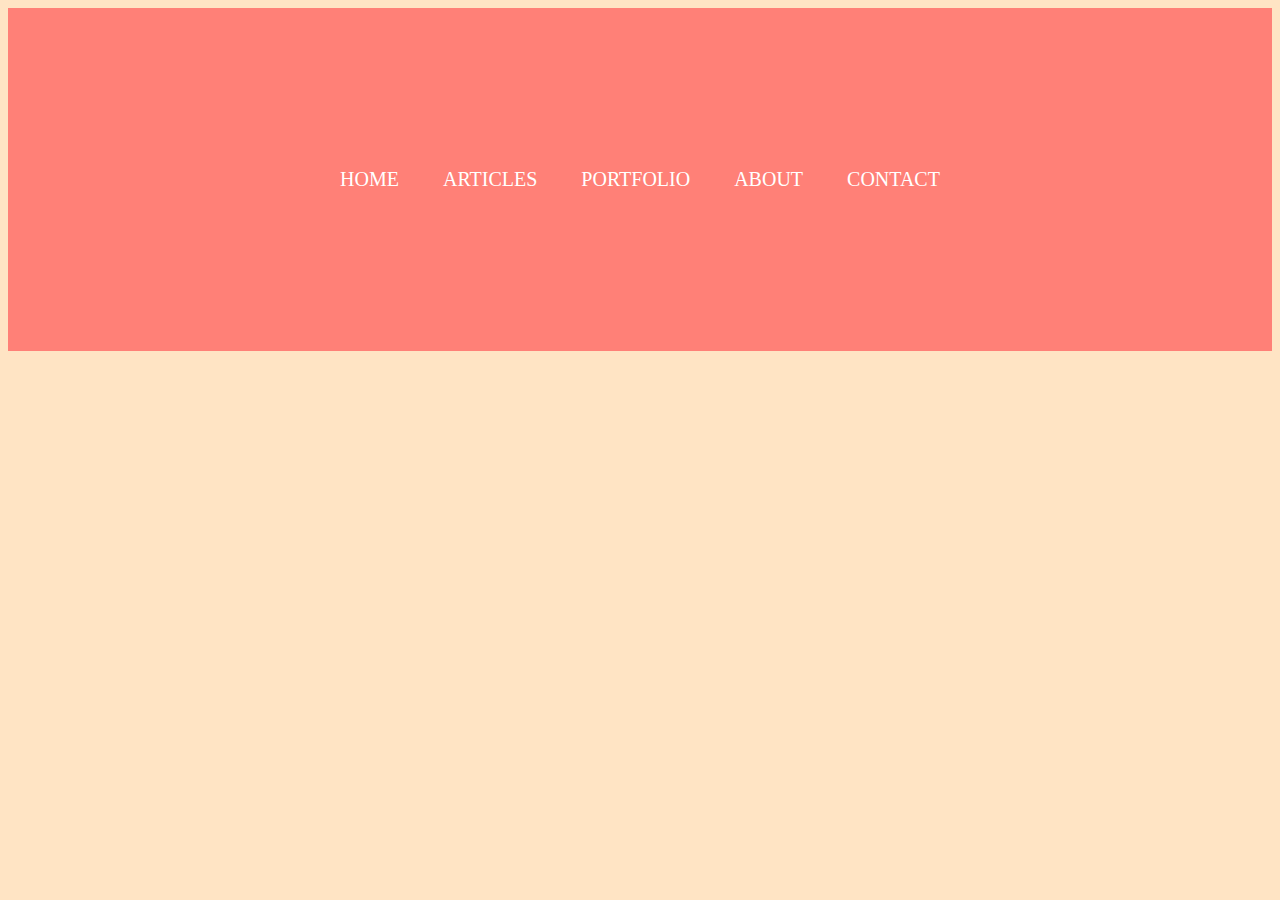
<file: navigationbar.html>
<!DOCTYPE html>
<html lang="en">

<head>
    <meta charset="UTF-8">
    <meta name="viewport" content="width=device-width, initial-scale=1.0">
    <title>Document</title>
</head>
<style>
body{
    background-color: bisque;
}
    div.container {
        font-family: Raleway;
        margin: 0 auto;
        padding: 10em 3em;
        text-align: center;
    }

    div.container a {
        color: #FFF;
        text-decoration: none;
        font: 20px Raleway;
        margin: 0px 10px;
        padding: 10px 10px;
        position: relative;
        z-index: 0;
        cursor: pointer;
    }

    .red {
        background: #ff8077;
    }

    div.topBotomBordersOut a:before,
    div.topBotomBordersOut a:after {
        position: absolute;
        left: 0px;
        width: 100%;
        height: 2px;
        background: #FFF;
        content: "";
        opacity: 0;
        transition: all 0.3s;
    }

    div.topBotomBordersOut a:before {
        top: 0px;
        transform: translateY(10px);
    }

    div.topBotomBordersOut a:after {
        bottom: 0px;
        transform: translateY(-10px);
    }

    div.topBotomBordersOut a:hover:before,
    div.topBotomBordersOut a:hover:after {
        opacity: 1;
        transform: translateY(0px);
    }
</style>

<body>
    <div class="container red topBotomBordersOut">
        <a>HOME</a>
        <a>ARTICLES</a>
        <a>PORTFOLIO</a>
        <a>ABOUT</a>
        <a>CONTACT</a>
    </div>
</body>

</html>
</file>
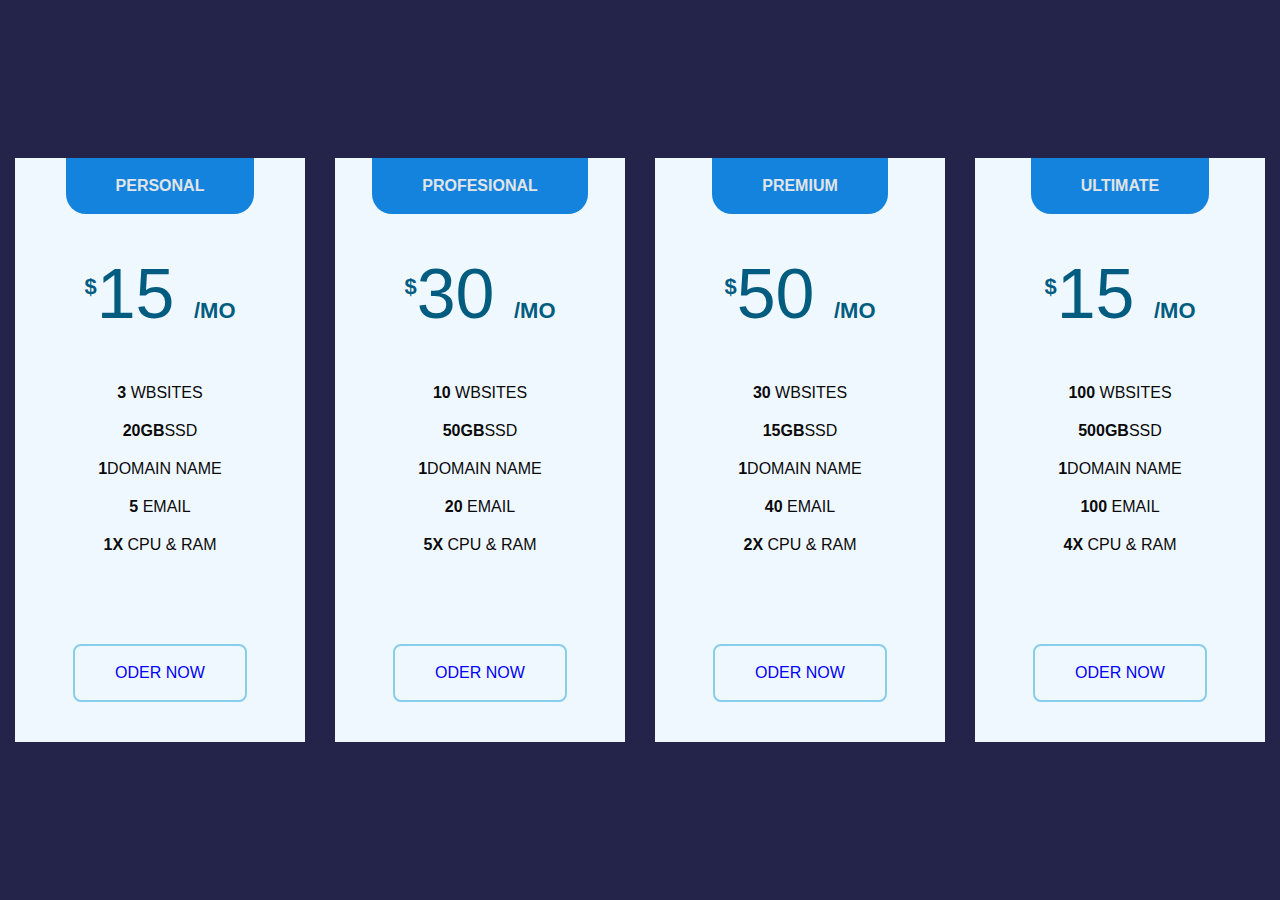
<file: pricing-card.html>
<!DOCTYPE html>
<html lang="en">

<head>
    <meta charset="UTF-8">
    <meta name="viewport" content="width=device-width, initial-scale=1.0">
    <title>pricing-card</title>
    <style>
        * {
            margin: 0;
            padding: 0;
            box-sizing: border-box;
            font-family: sans-serif;
            text-decoration: none;
            list-style: none;


        }

        body {
            background-color: rgb(36, 36, 75);
            min-height: 100vh;
            display: flex;
            align-items: center;

        }

        .pricing-table {
            display: flex;
            flex-wrap: wrap;
            justify-content: space-around;
            width: 16000px, 100%;
            margin: auto;
        }

        .pricing-card {
            flex: 1;
            width: 360px;
            background-color: aliceblue;
            margin: 30px 15px;
            text-align: center;
            cursor: pointer;
            overflow: hidden;
            color: rgb(10, 10, 11);
            transition: .3s linear;
        }

        .pricing-card-header {
            background-color: rgb(20, 131, 221);
            display: inline-block;
            color: rgb(225, 229, 232);
            padding: 19px 50px;
            border-radius: 0 0 20px 20px;
            font-size: 16px;
            text-transform: uppercase;
            font-weight: 600;
            transition: .4s linear;



        }
        
            
        

        .pricing-card :hover .pricing-card-header {
            box-shadow: 0 0 0 26em rgb(22, 153, 205);
        }
        .price{
            font-size: 70px;
            color:rgb(2, 92, 128);
            margin: 40px 0;
            transition: .2s linear;

        }
        .price sup, .price span{
            font-size: 22px;
            font-weight: 700;

        }
        .pricing-card:hover,.pricing-card:hover .price{
            color: rgb(51, 148, 238);
        }
        .pricing-card li{
            font-size: 16px;
            padding: 10px 0;
            text-transform: uppercase;
        }
        .oder-btn{
            display: inline-block;
            margin-bottom: 40px;
            margin-top: 80px;
            border: 2px solid skyblue;
            color: blue;
            padding: 18px 40px;
            border-radius: 8px;
            text-transform: uppercase;
            font-weight: 500;
            transition: .3s linear;
        }
        .oder-btn:hover{
            background-color: rgb(7, 96, 156);
            color: beige;
        }

    </style>
</head>

<body>
    <div class="pricing-table">
        <div class="pricing-card">
            <h3 class="pricing-card-header">Personal</h3>
            <div class="price"><sup>$</sup>15 <span>/MO</span></div>
            <ul>
                <li> <strong>3</strong> wbsites</li>
                <li> <strong>20GB</strong>SSD</li>
                <li> <strong>1</strong>domain name</li>
                <li> <strong>5</strong> email</li>
                <li> <strong>1x</strong> CPU & RAM</li>
            </ul>
            <a href="#" class="oder-btn">oder Now</a>
        </div>
        <div class="pricing-card">
            <h3 class="pricing-card-header">Profesional</h3>
            <div class="price"><sup>$</sup>30 <span>/MO</span></div>
            <ul>
                <li> <strong>10</strong> wbsites</li>
                <li> <strong>50GB</strong>SSD</li>
                <li> <strong>1</strong>domain name</li>
                <li> <strong>20</strong> email</li>
                <li> <strong>5x</strong> CPU & RAM</li>
            </ul>
            <a href="#" class="oder-btn">oder Now</a>
        </div>
        <div class="pricing-card">
            <h3 class="pricing-card-header">premium</h3>
            <div class="price"><sup>$</sup>50 <span>/MO</span></div>
            <ul>
                <li> <strong>30</strong> wbsites</li>
                <li> <strong>15GB</strong>SSD</li>
                <li> <strong>1</strong>domain name</li>
                <li> <strong>40</strong> email</li>
                <li> <strong>2x</strong> CPU & RAM</li>
            </ul>
            <a href="#" class="oder-btn">oder Now</a>
        </div>
        <div class="pricing-card">
            <h3 class="pricing-card-header">ultimate</h3>
            <div class="price"><sup>$</sup>15 <span>/MO</span></div>
            <ul>
                <li> <strong>100</strong> wbsites</li>
                <li> <strong>500GB</strong>SSD</li>
                <li> <strong>1</strong>domain name</li>
                <li> <strong>100</strong> email</li>
                <li> <strong>4x</strong> CPU & RAM</li>
            </ul>
            <a href="#" class="oder-btn">oder Now</a>
        </div>

    </div>
</body>

</html>
</file>
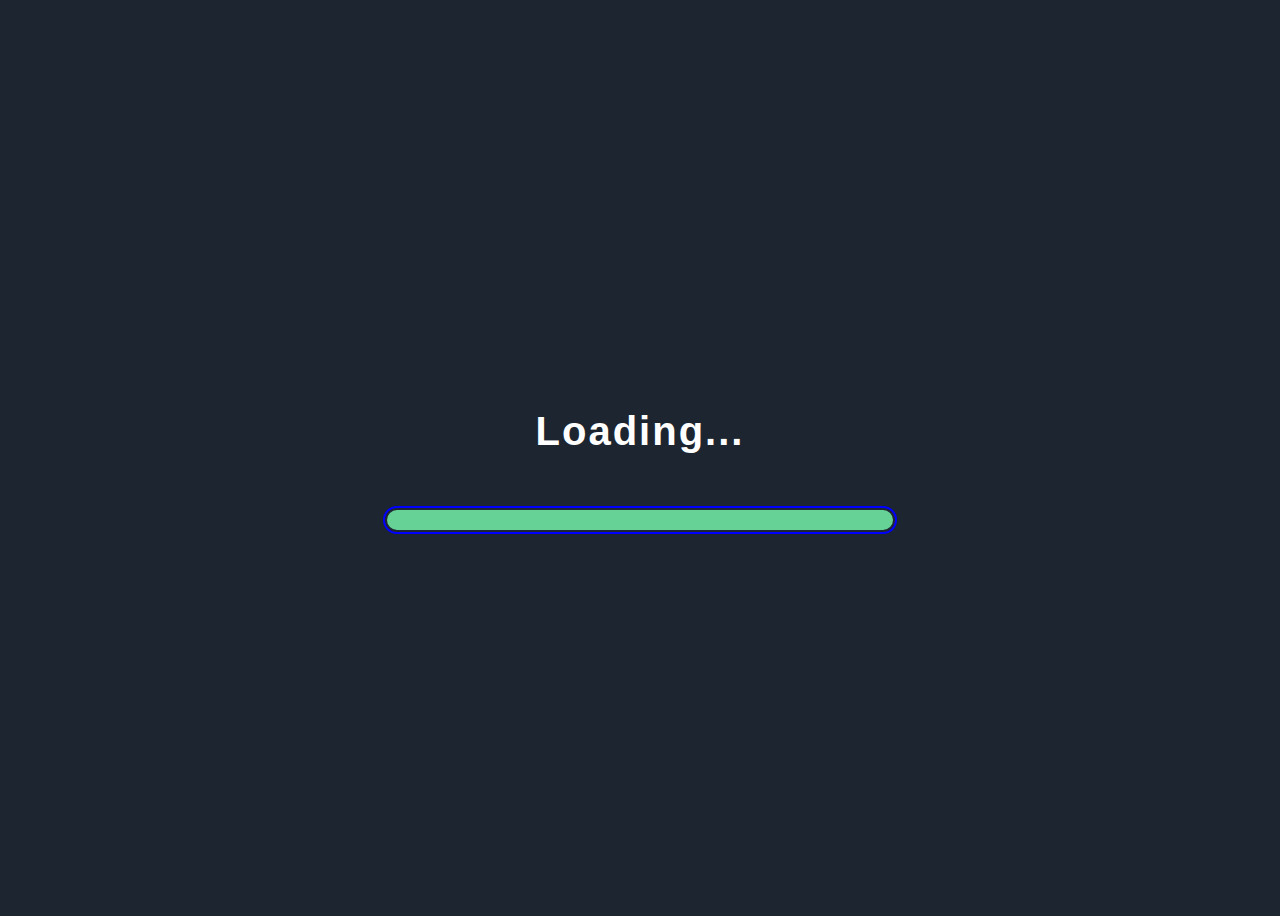
<file: progress menu.html>
<!DOCTYPE html>
<html lang="en">
<head>
    <meta charset="UTF-8">
    <meta name="viewport" content="width=device-width, initial-scale=1.0">
    <title>Document</title>
    <style>
        body{
            background: #1d2630;
            font-family: sans-serif;
        }
        .container{
            width: 100%;
            min-height: 100vh;
            display: flex;
            justify-content: center;
            align-items: center;
            flex-direction: column;
        }
        .text{
            color: white;
            margin-bottom: 25px;
            font-size: 20px;
            letter-spacing: 2px;
        }
        .loading{
            width: 100%;
            height: auto;
            display: flex;
            justify-content: center;
            align-items: center;
        }

        .loading .line-box{
            padding: 2px;
            width: 40%;
            height: 20px;
            border: 2px solid blue;
            border-radius: 20px;
        }
        .loading .line-box .line{
            height: 20px;
            border-radius: 20px;
            background: #67D295;
            animation: loading 2s forwards cubic-bezier(0,0,0,0);

        }
        @keyframes loading{
            0%{
                width: 0%;
            } 
             
            100%{
                width: 100%;
            }
            
        }
    </style>
</head>
<body>
    <div class="container">
        <div class="text">
            <h1>Loading...</h1>
        </div>
        <div class="loading">
            <div class="line-box">
                <div class="line"></div>
            </div>
        </div>
    </div>
</body>
</html>
</file>
